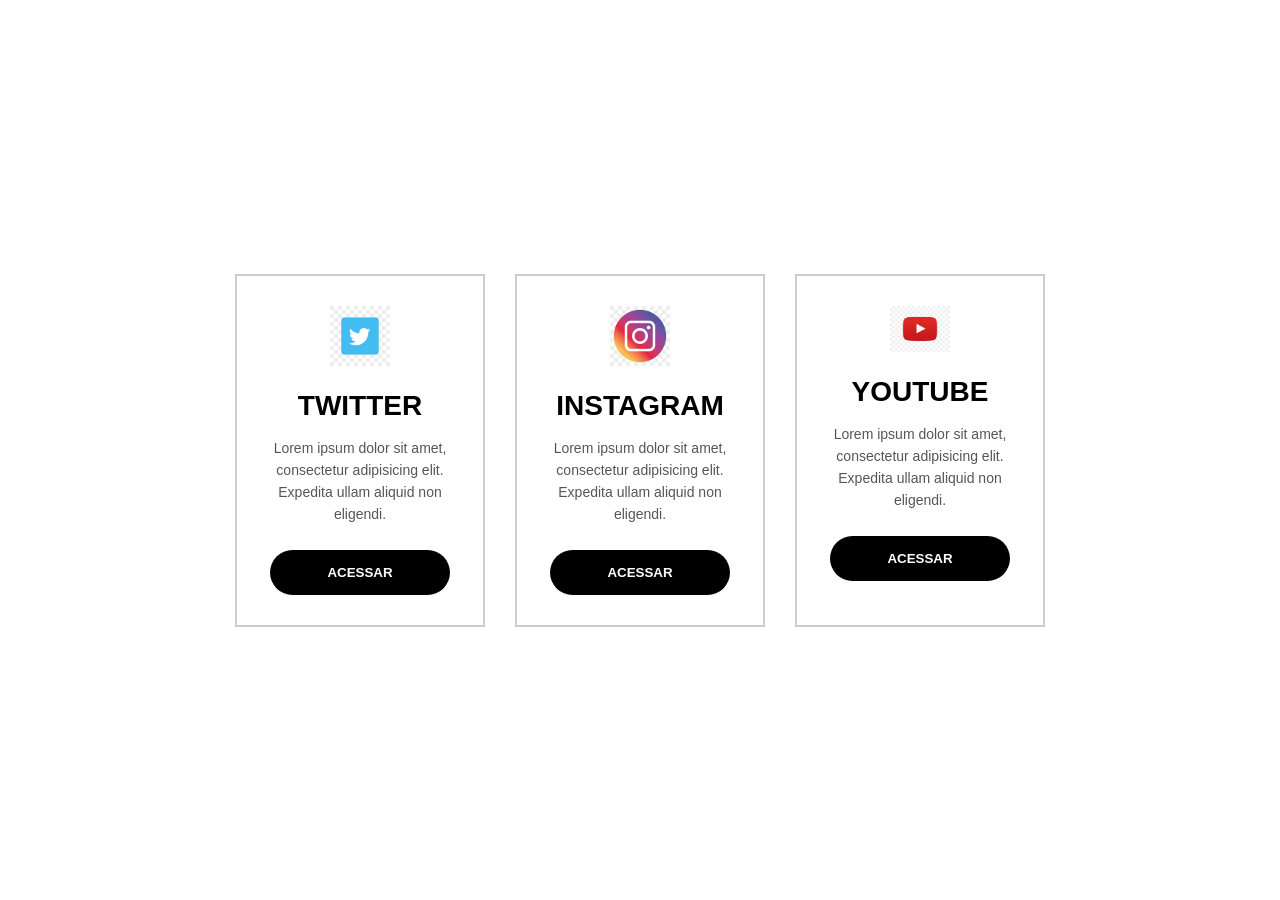
<file: atv01-sub/atv01-sub/src/index.html>
<!-- index.html -->
<!DOCTYPE html>
<html lang="pt-BR">
<head>
    <meta charset="UTF-8">
    <meta name="viewport" content="width=device-width, initial-scale=1.0">
    <title>Redes Sociais</title>
    <link rel="stylesheet" href="style.css">
</head>
<body>

    <div class="container">

        <div class="card twitter">
            <img src="/atv01-sub/icons/twitter.png" alt="Twitter">
            <h2>TWITTER</h2>

            <p>
                Lorem ipsum dolor sit amet, consectetur adipisicing elit.
                Expedita ullam aliquid non eligendi.
            </p>

            <a href="https://twitter.com" target="_blank">
                <button>ACESSAR</button>
            </a>
        </div>

        <div class="card instagram">
            <img src="/atv01-sub/icons/png.intagran.jpg" alt="Instagram">
            <h2>INSTAGRAM</h2>

            <p>
                Lorem ipsum dolor sit amet, consectetur adipisicing elit.
                Expedita ullam aliquid non eligendi.
            </p>

            <a href="https://instagram.com" target="_blank">
                <button>ACESSAR</button>
            </a>
        </div>

        <div class="card youtube">
            <img src="/atv01-sub/icons/png.youtube.png" alt="Youtube">
            <h2>YOUTUBE</h2>

            <p>
                Lorem ipsum dolor sit amet, consectetur adipisicing elit.
                Expedita ullam aliquid non eligendi.
            </p>

            <a href="https://youtube.com" target="_blank">
                <button>ACESSAR</button>
            </a>
        </div>

    </div>

</body>
</html>
</file>
<file: atv01-sub/atv01-sub/src/style.css>
*{
    margin: 0;
    padding: 0;
    box-sizing: border-box;
    font-family: Arial, Helvetica, sans-serif;
}

body{
    height: 100vh;
    display: flex;
    justify-content: center;
    align-items: center;
    background-color: white;
}

.container{
    display: flex;
    gap: 30px;
}

.card{
    width: 250px;
    padding: 30px 20px;
    border: 2px solid #ccc;
    text-align: center;
    transition: 0.4s;
}

.card img{
    width: 60px;
    margin-bottom: 20px;
}

.card h2{
    margin-bottom: 15px;
    font-size: 28px;
}

.card p{
    font-size: 14px;
    color: #555;
    margin-bottom: 25px;
    line-height: 22px;
}

.card button{
    width: 180px;
    height: 45px;
    border: none;
    border-radius: 30px;
    background-color: black;
    color: white;
    font-weight: bold;
    cursor: pointer;
    transition: 0.4s;
}

.card:hover{
    background-color: #ff2f72;
    color: white;
    transform: scale(1.05);
}

.card:hover p{
    color: white;
}

.card:hover button{
    background-color: white;
    color: #ff2f72;
}
</file>
